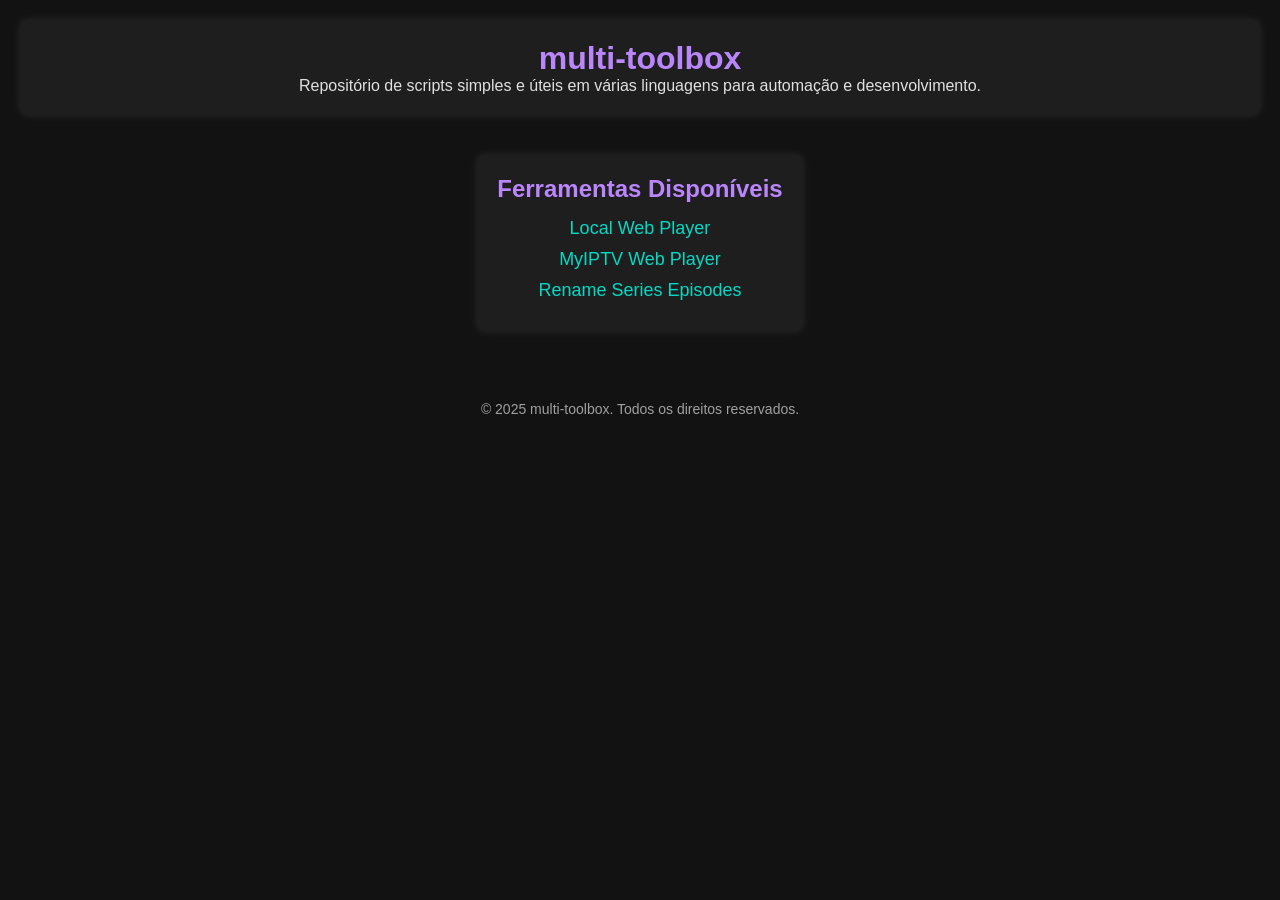
<file: index.html>
<!DOCTYPE html>
<html lang="pt-BR">
	<head>
		<meta charset="UTF-8" />
		<meta name="viewport" content="width=device-width, initial-scale=1.0" />
		<title>multi-toolbox</title>
		<style>
			/* Estilo Geral */
			* {
				margin: 0;
				padding: 0;
				box-sizing: border-box;
				font-family: Arial, sans-serif;
			}

			body {
				background-color: #121212;
				color: #e0e0e0;
				display: flex;
				flex-direction: column;
				align-items: center;
				text-align: center;
				padding: 20px;
			}

			/* Cabeçalho */
			header {
				background-color: #1e1e1e;
				padding: 20px;
				width: 100%;
				border-radius: 8px;
				box-shadow: 0 0 10px rgba(255, 255, 255, 0.1);
			}

			header h1 {
				color: #bb86fc;
			}

			/* Seção de Links */
			.links {
				margin: 40px 0;
				padding: 20px;
				background-color: #1e1e1e;
				border-radius: 8px;
				box-shadow: 0 0 10px rgba(255, 255, 255, 0.1);
				width: 100%;
				max-width: 600px;
			}

			.links h2 {
				color: #bb86fc;
				margin-bottom: 15px;
			}

			.links ul {
				list-style: none;
			}

			.links ul li {
				margin: 10px 0;
			}

			.links ul li a {
				color: #03dac6;
				text-decoration: none;
				font-size: 18px;
				transition: 0.3s;
			}

			.links ul li a:hover {
				color: #bb86fc;
			}

			/* Rodapé */
			footer {
				margin-top: 20px;
				padding: 10px;
				font-size: 14px;
				color: #a0a0a0;
			}
		</style>
	</head>
	<body>
		<header>
			<h1>multi-toolbox</h1>
			<p>Repositório de scripts simples e úteis em várias linguagens para automação e desenvolvimento.</p>
		</header>

		<main>
			<section class="links">
				<h2>Ferramentas Disponíveis</h2>
				<ul>
					<li>
						<a href="https://marinsgabriel1997.github.io/multi-toolbox/sites/local-web-player/" target="_blank"
							>Local Web Player</a
						>
					</li>
					<li>
						<a href="https://marinsgabriel1997.github.io/multi-toolbox/sites/myiptv-web-player-main" target="_blank"
							>MyIPTV Web Player</a
						>
					</li>
					<li>
						<a
							href="https://marinsgabriel1997.github.io/multi-toolbox/sites/rename-series-episodes-main"
							target="_blank"
							>Rename Series Episodes</a
						>
					</li>
				</ul>
			</section>
		</main>

		<footer>
			<p>© 2025 multi-toolbox. Todos os direitos reservados.</p>
		</footer>
	</body>
</html>
</file>
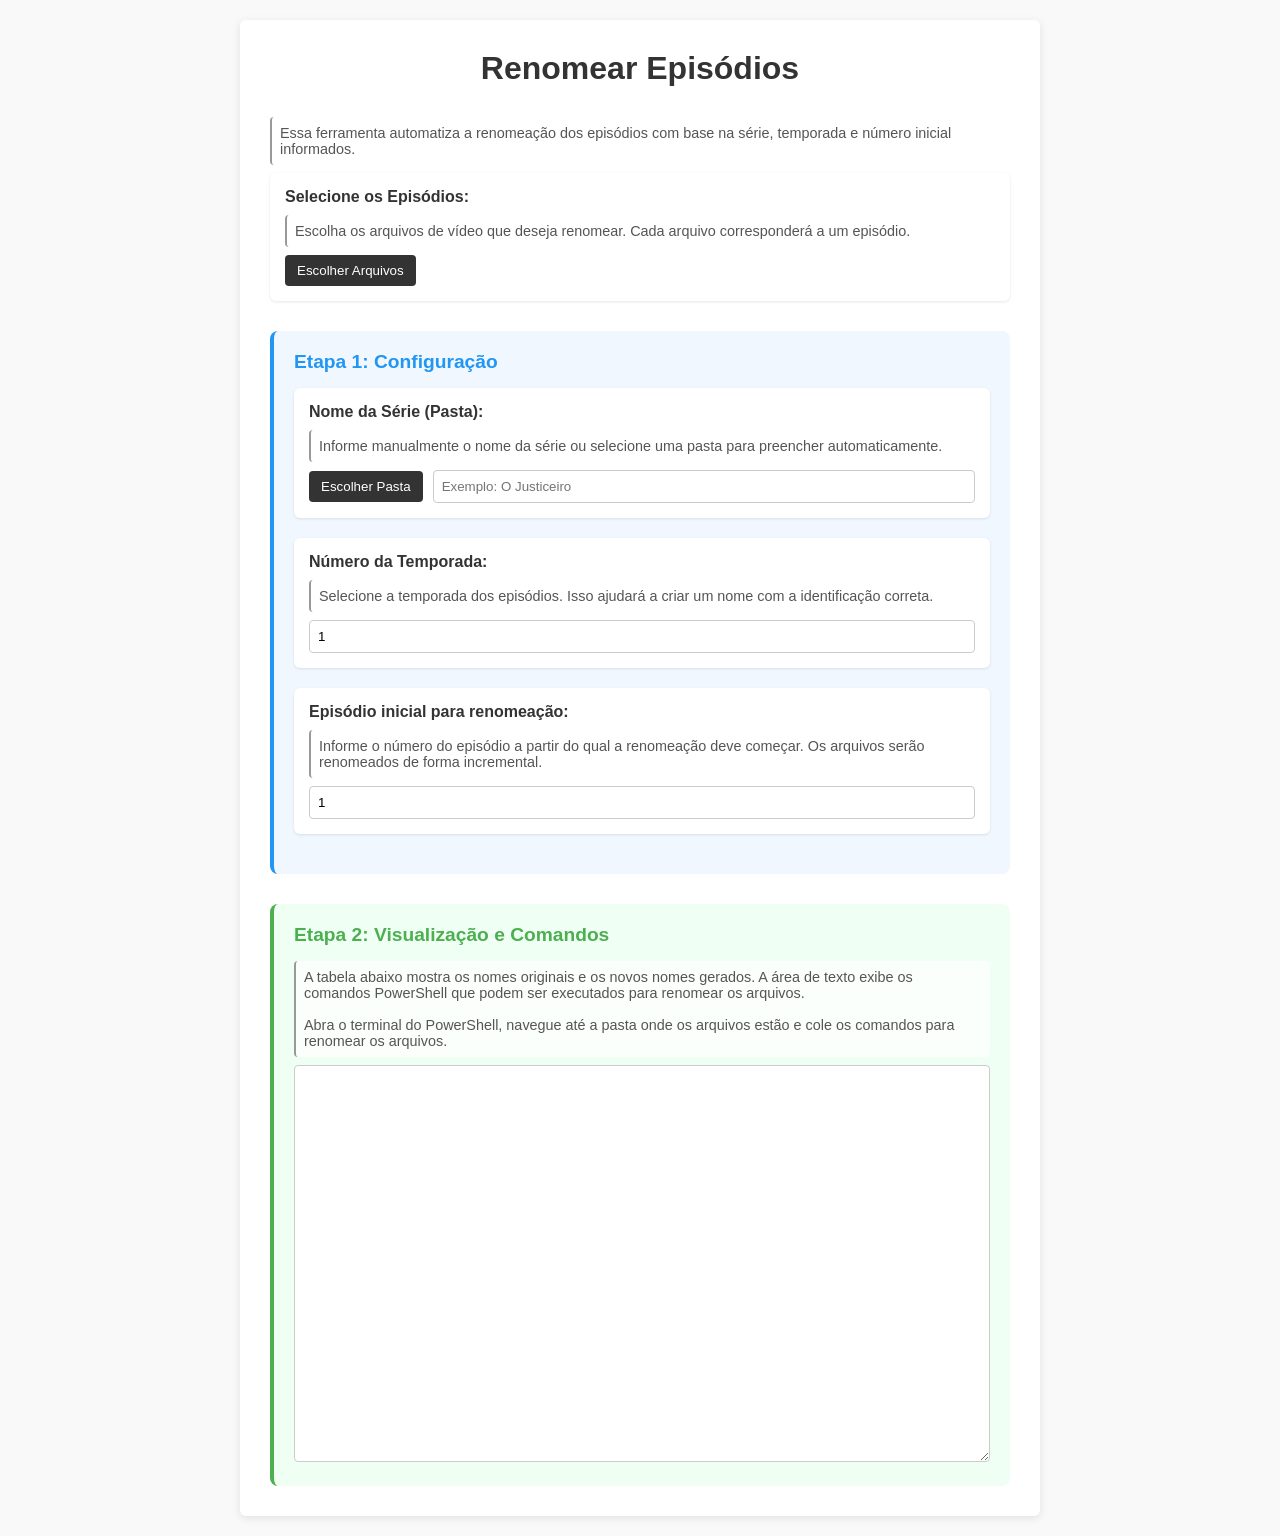
<file: sites/rename-series-episodes-main/index.html>
<!DOCTYPE html>
<html lang="en">
	<head>
		<meta charset="UTF-8" />
		<meta name="viewport" content="width=device-width, initial-scale=1.0" />
		<title>Renomear Episódios</title>
		<link rel="stylesheet" href="style.css" />
	</head>
	<body>
		<main>
			<header>
				<h1>Renomear Episódios</h1>
				<span class="explanation">
					Essa ferramenta automatiza a renomeação dos episódios com base na série, temporada e número inicial
					informados.
				</span>
			</header>

			<div class="form-group">
				<label class="file-input-label" for="filePicker">Selecione os Episódios:</label>
				<span class="explanation">
					Escolha os arquivos de vídeo que deseja renomear. Cada arquivo corresponderá a um episódio.
				</span>
				<div class="file-input-wrapper">
					<button type="button" class="file-input-button">Escolher Arquivos</button>
					<input type="file" id="filePicker" multiple accept="video/*" />
					<span id="fileCount" class="file-count"></span>
				</div>
			</div>

			<section class="input-section">
				<div class="form-group">
					<label class="file-input-label" for="folderPicker">Nome da Série (Pasta):</label>
					<span class="explanation">
						Informe manualmente o nome da série ou selecione uma pasta para preencher automaticamente.
					</span>
					<div class="file-input-wrapper">
						<button type="button" class="file-input-button">Escolher Pasta</button>
						<input type="file" id="folderPicker" webkitdirectory directory />
					</div>
					<input type="text" id="seriesName" placeholder="Exemplo: O Justiceiro" />
				</div>

				<div class="form-group">
					<label for="season">Número da Temporada:</label>
					<span class="explanation">
						Selecione a temporada dos episódios. Isso ajudará a criar um nome com a identificação correta.
					</span>
					<input type="number" id="season" value="1" min="1" />
				</div>

				<div class="form-group">
					<label for="startEpisode">Episódio inicial para renomeação:</label>
					<span class="explanation">
						Informe o número do episódio a partir do qual a renomeação deve começar. Os arquivos serão renomeados de
						forma incremental.
					</span>
					<input type="number" id="startEpisode" value="1" min="1" />
				</div>
			</section>

			<section class="preview-section">
				<span class="explanation">
					A tabela abaixo mostra os nomes originais e os novos nomes gerados. A área de texto exibe os comandos
					PowerShell que podem ser executados para renomear os arquivos.
					<br /><br />
					Abra o terminal do PowerShell, navegue até a pasta onde os arquivos estão e cole os comandos para renomear os
					arquivos.
				</span>
				<table id="previewTable" style="display: none">
					<thead>
						<tr>
							<th>Nome Original</th>
							<th>Novo Nome</th>
						</tr>
					</thead>
					<tbody></tbody>
				</table>
				<textarea id="previewCommand" style="width: 100%" rows="25"></textarea>
			</section>
		</main>

		<script src="script.js"></script>
	</body>
</html>
</file>
<file: sites/rename-series-episodes-main/style.css>
/* Minimalistic styles for renomear_series.html */

* {
	box-sizing: border-box;
	margin: 0;
	padding: 0;
}

body {
	font-family: Arial, sans-serif;
	background-color: #f9f9f9;
	color: #333;
	padding: 20px;
}

main {
	max-width: 800px;
	margin: 0 auto;
	background-color: #fff;
	border-radius: 6px;
	padding: 30px;
	box-shadow: 0 2px 8px rgba(0, 0, 0, 0.1);
}

header h1 {
	text-align: center;
	margin-bottom: 30px;
}

.explanation {
	display: block;
	font-size: 0.9em;
	color: #555;
	margin-top: 4px;
	margin-bottom: 8px;
	width: 100%;
}

.file-count {
	margin-left: 10px;
	color: #555;
	font-size: 0.9em;
}

.form-group {
	display: flex;
	align-items: center;
	margin-bottom: 15px;
	flex-wrap: wrap;
}

.form-group label {
	width: auto;
	font-weight: bold;
	margin-bottom: 5px;
}

.form-group input[type="text"],
.form-group input[type="number"] {
	flex: 1;
	padding: 8px;
	border: 1px solid #ccc;
	border-radius: 4px;
}

.file-input-label {
	width: 200px;
	font-weight: bold;
	display: block;
	margin-bottom: 5px;
}

.file-input-wrapper {
	position: relative;
	display: inline-block;
	margin-right: 10px;
}

.file-input-button {
	padding: 8px 12px;
	background-color: #333;
	color: #fff;
	border: none;
	border-radius: 4px;
	cursor: pointer;
}

.file-input-button:hover {
	background-color: #555;
}

.file-input-wrapper input[type="file"] {
	position: absolute;
	opacity: 0;
	width: 100%;
	height: 100%;
	cursor: pointer;
	top: 0;
	left: 0;
}

.input-section,
.preview-section {
	margin-top: 30px;
}

.preview-section table {
	width: 100%;
	border-collapse: collapse;
	margin-bottom: 15px;
}

.preview-section th,
.preview-section td {
	border: 1px solid #ddd;
	padding: 10px;
	text-align: left;
}

textarea {
	width: 100%;
	padding: 10px;
	border: 1px solid #ccc;
	font-family: monospace;
	border-radius: 4px;
	resize: vertical;
}

button {
	padding: 10px 20px;
	background-color: #333;
	color: #fff;
	border: none;
	border-radius: 4px;
	cursor: pointer;
}

button:hover {
	background-color: #555;
}

/* Mantendo os estilos base e adicionando novos */

.input-section,
.preview-section {
	margin-top: 30px;
	padding: 20px;
	border-radius: 8px;
	border-left: 4px solid;
}

.input-section {
	background-color: #f0f7ff;
	border-left-color: #2196f3;
}

.preview-section {
	background-color: #f0fff4;
	border-left-color: #4caf50;
}

/* Títulos para cada seção */
.input-section::before,
.preview-section::before {
	display: block;
	font-weight: bold;
	margin-bottom: 15px;
	font-size: 1.2em;
}

.input-section::before {
	content: "Etapa 1: Configuração";
	color: #2196f3;
}

.preview-section::before {
	content: "Etapa 2: Visualização e Comandos";
	color: #4caf50;
}

/* Melhorando a separação dos grupos de formulário */
.form-group {
	background-color: white;
	padding: 15px;
	border-radius: 6px;
	margin-bottom: 20px;
	box-shadow: 0 1px 3px rgba(0, 0, 0, 0.1);
}

/* Destaque para explicações */
.explanation {
	background-color: rgba(255, 255, 255, 0.7);
	padding: 8px;
	border-radius: 4px;
	border-left: 2px solid #999;
}

/* Melhorando a visibilidade da tabela */
.preview-section table {
	background-color: white;
	box-shadow: 0 1px 3px rgba(0, 0, 0, 0.1);
}

.preview-section th {
	background-color: #4caf50;
	color: white;
}
</file>
